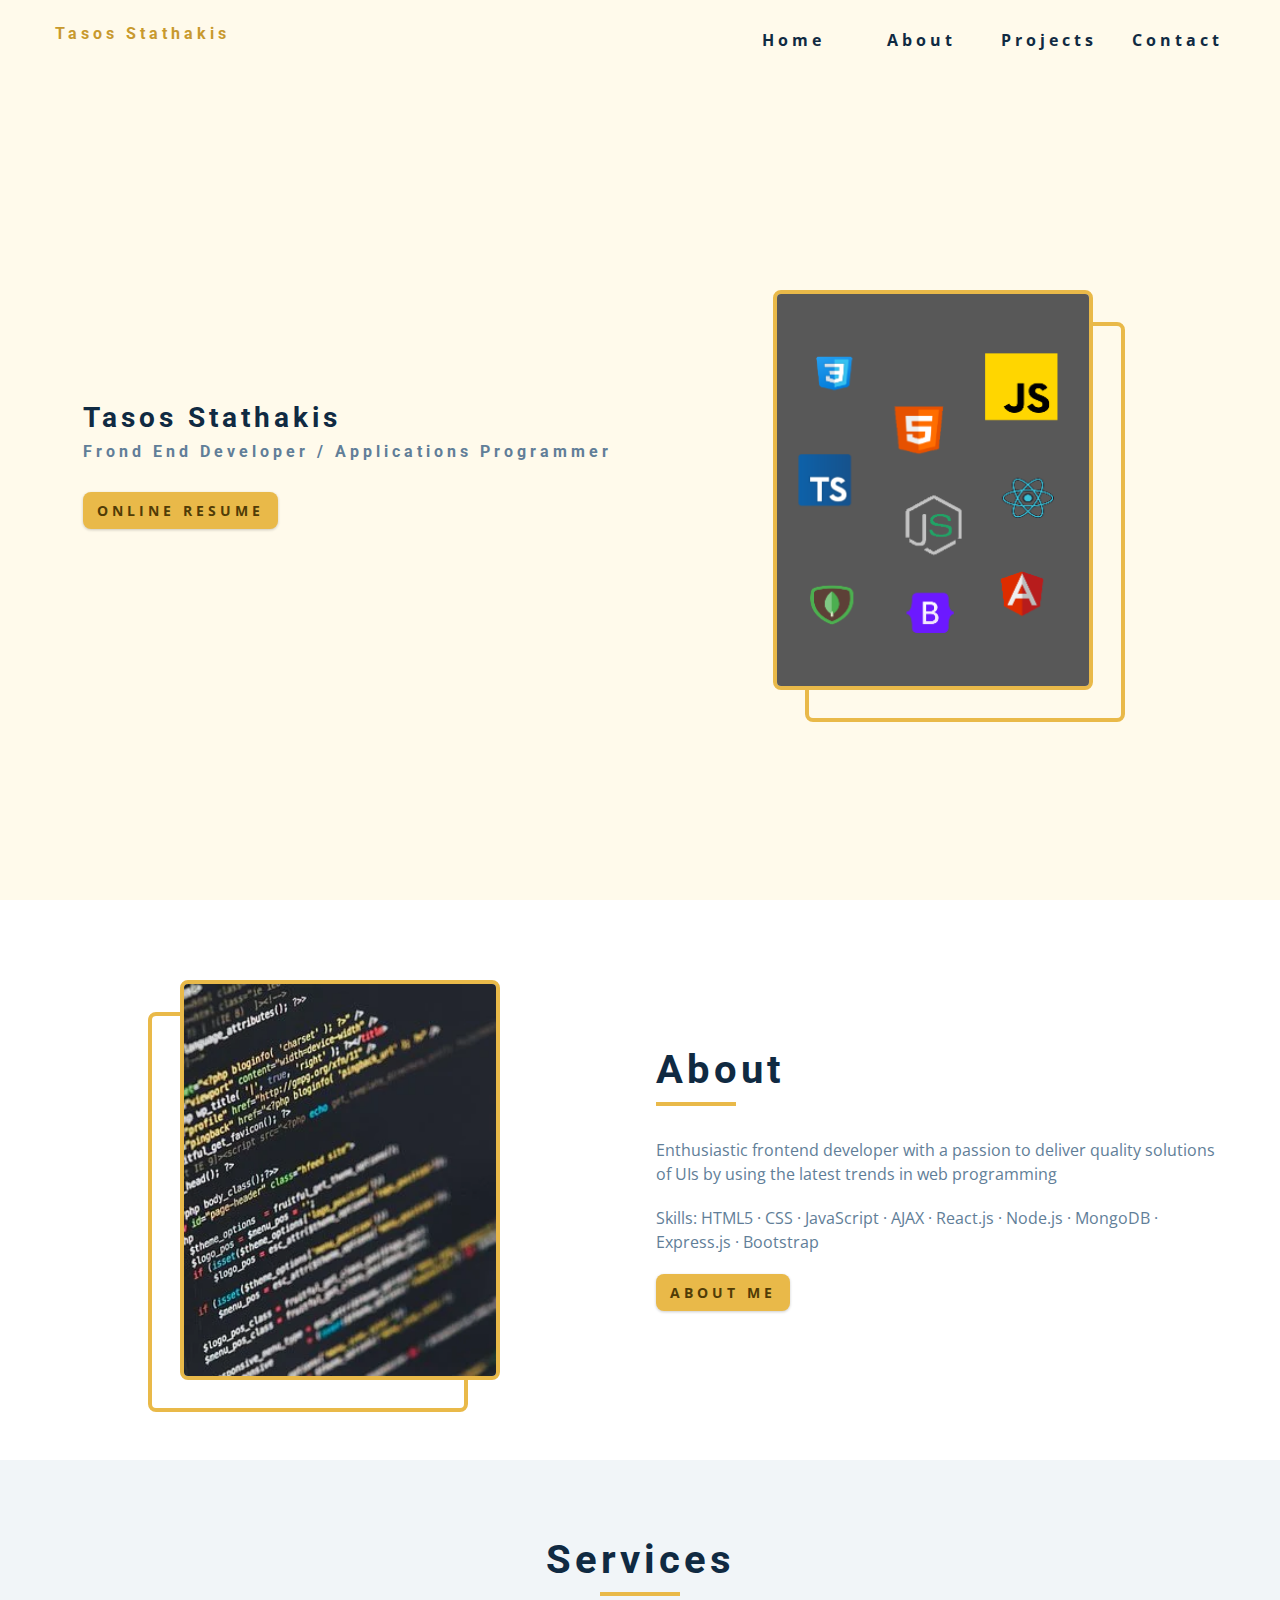
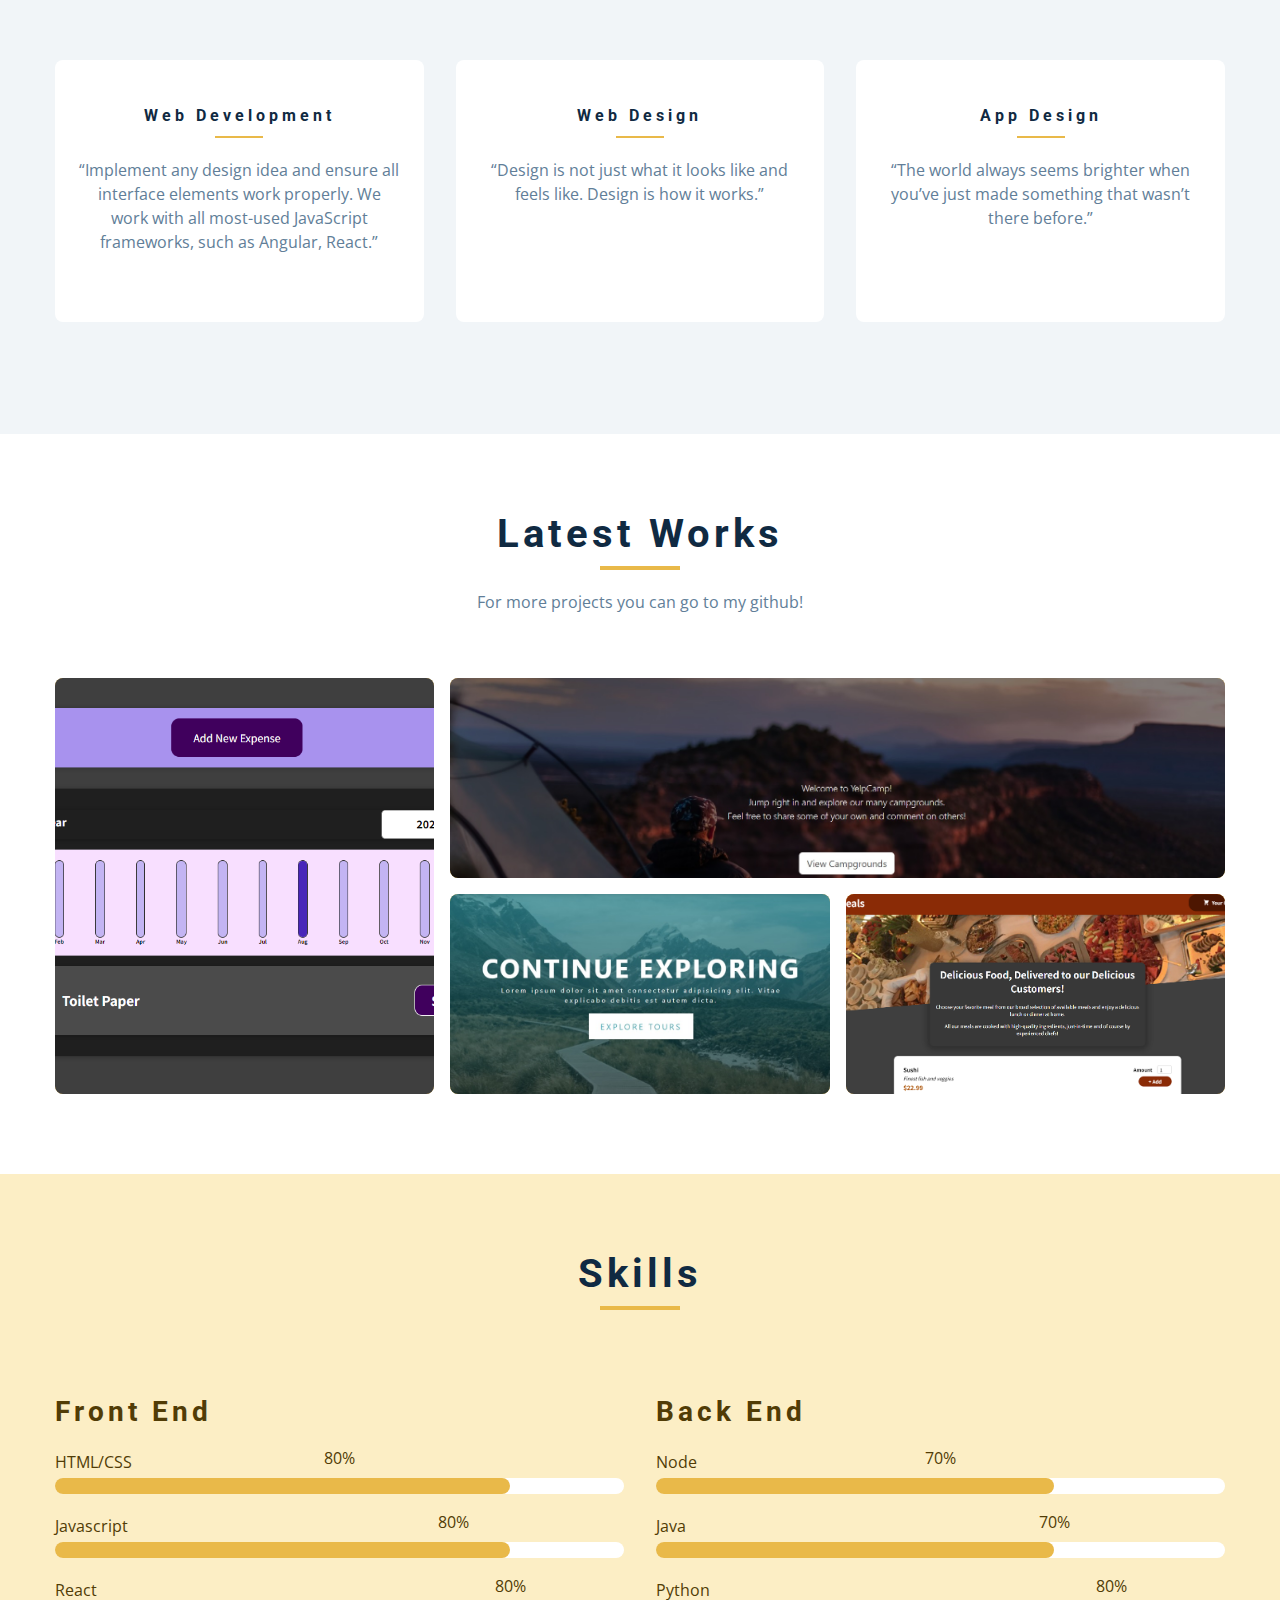
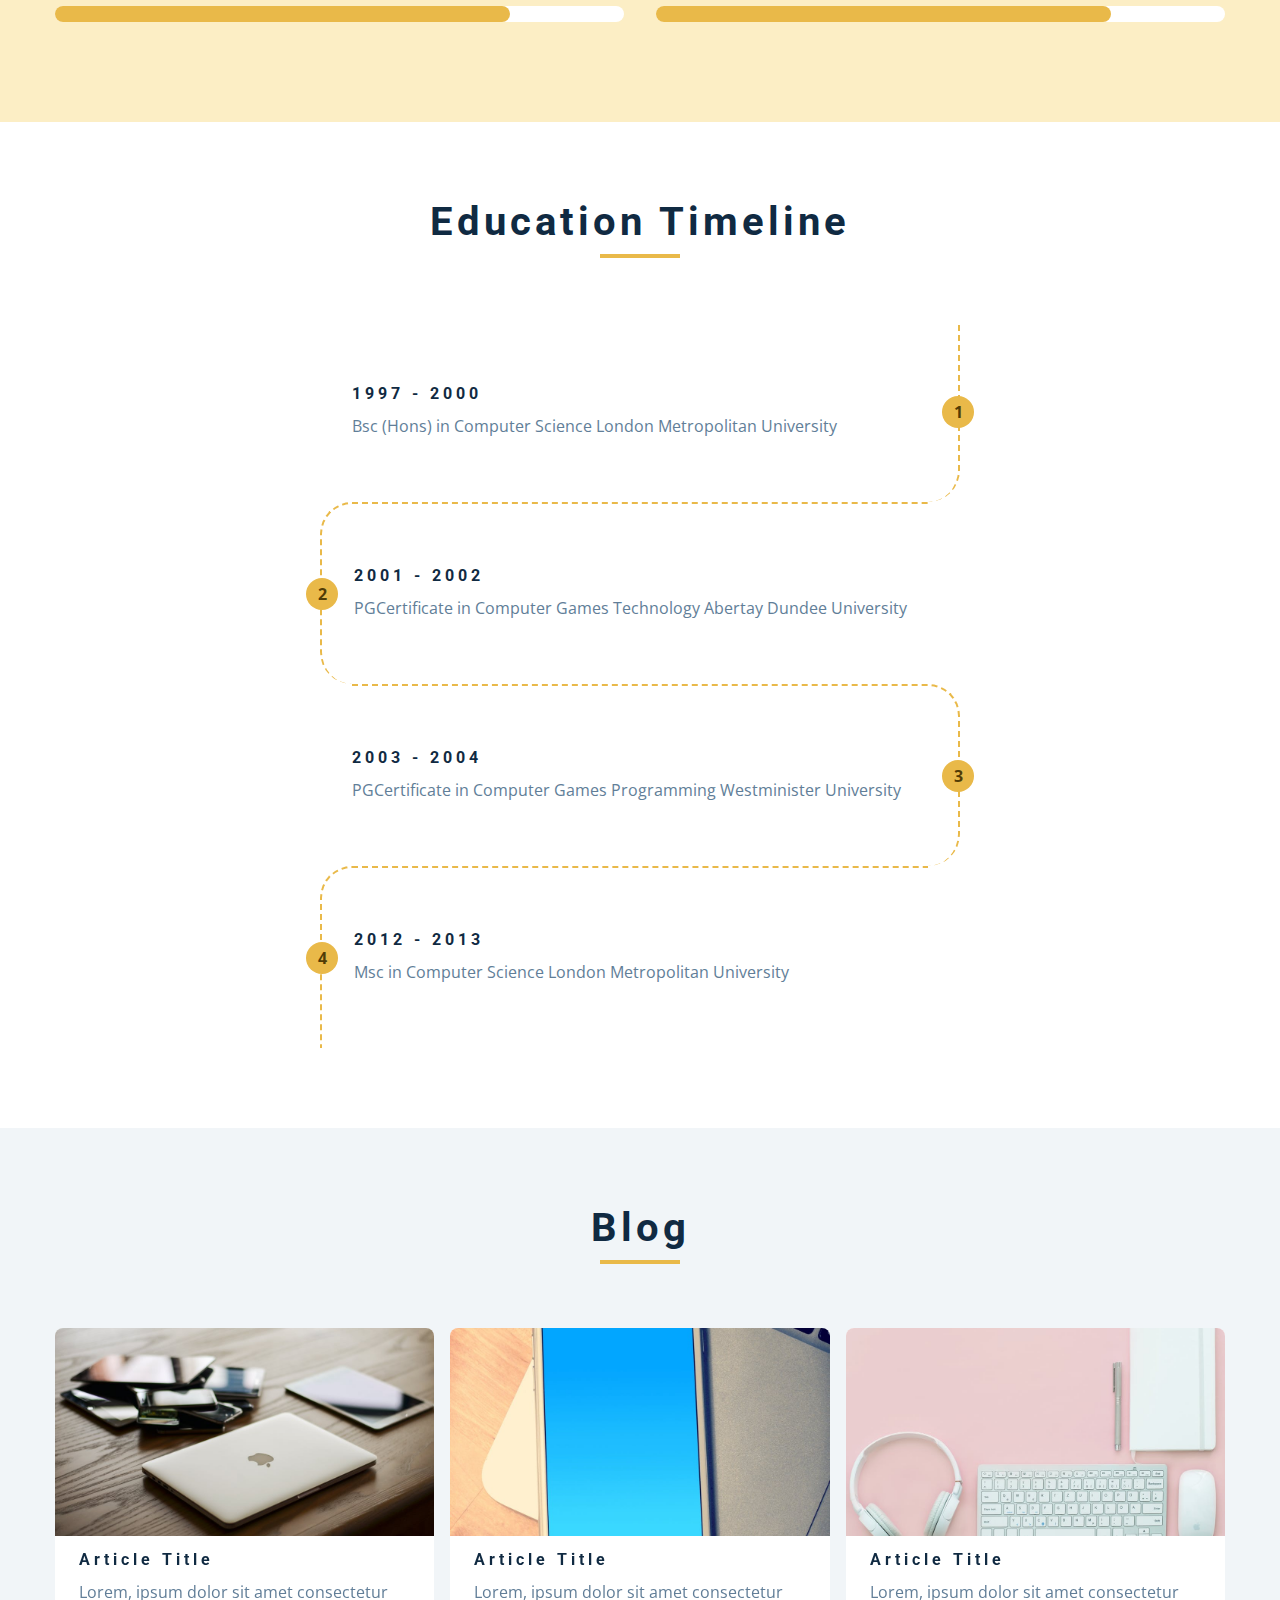
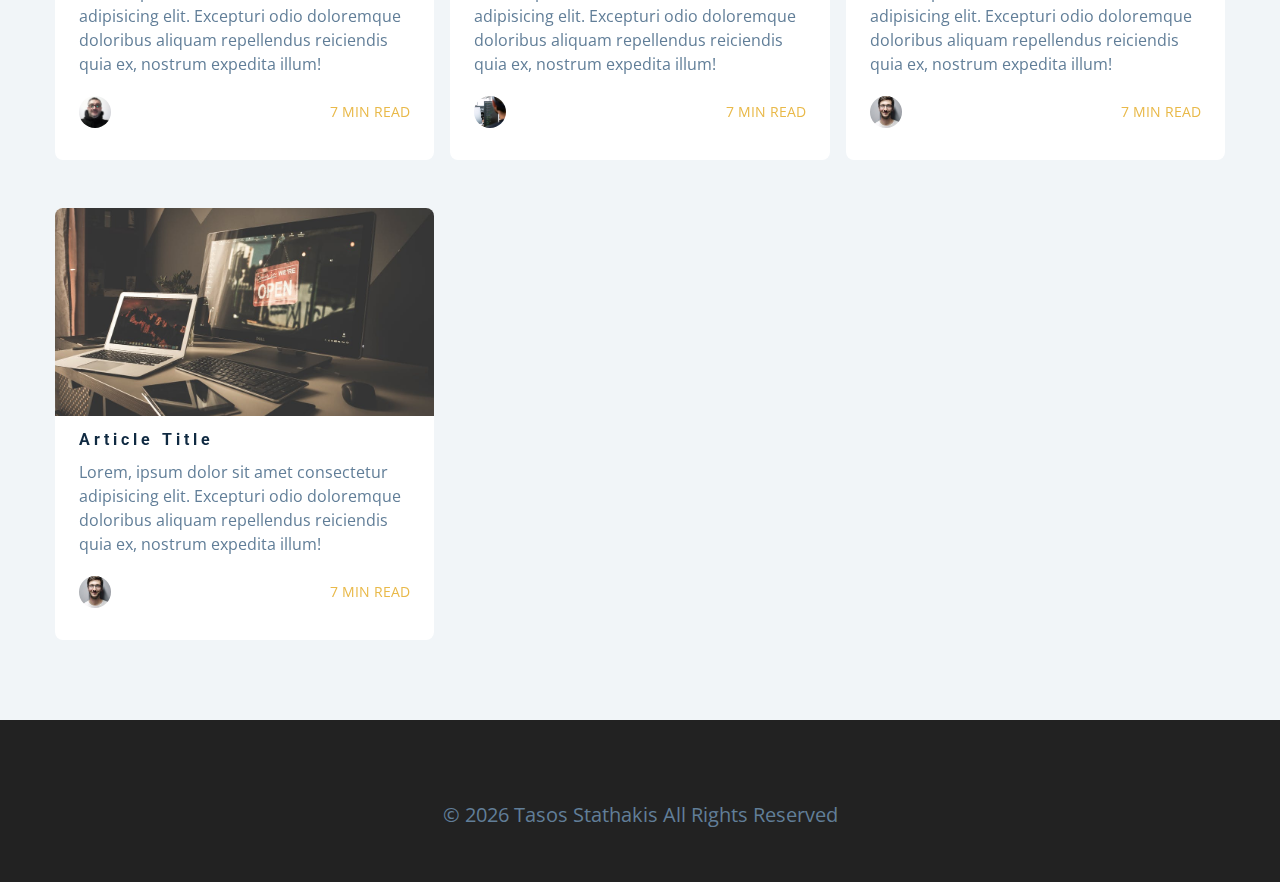
<file: index.html>
<!DOCTYPE html>
<html lang="en">
  <head>
    <meta charset="UTF-8" />
    <meta name="viewport" content="width=device-width, initial-scale=1.0" />
    <title>Tasos Stathakis || Home</title>
    <!-- font-awesome -->
    <!-- <link
      rel="stylesheet"
      href="./fontawesome-free-5.12.1-web/css/all.min.css"
    /> -->
    <!-- cdn library  -->
    <link
      rel="stylesheet"
      href="https://cdnjs.cloudflare.com/ajax/libs/font-awesome/5.12.1/css/all.min.css"
      integrity="sha512-9BwLAVqqt6oFdXohPLuNHxhx36BVj5uGSGmizkmGkgl3uMSgNalKc/smum+GJU/TTP0jy0+ruwC3xNAk3F759A=="
      crossorigin="anonymous"
      referrerpolicy="no-referrer"
    />
    <!-- css -->
    <link rel="stylesheet" href="./css/styles.css" />
  </head>
  <body>
    <!-- navbar -->
    <nav class="nav" id="nav">
      <div class="nav-center">
        <!-- nav header -->
        <div class="nav-header">
          <!-- <img
            src="./images/tasos.png"
            class="nav-logo"
            alt="nav logo"
            width="250px"
          /> -->
          <h4 class="logoheader">tasos stathakis</h4>
          <button class="nav-btn" id="nav-btn">
            <i class="fas fa-bars"></i>
          </button>
        </div>
        <!-- nav links -->
        <ul class="nav-links">
          <li>
            <a href="index.html">home</a>
          </li>
          <li>
            <a href="about.html">about</a>
          </li>
          <li>
            <a href="projects.html">projects</a>
          </li>
          <li>
            <a href="contact.html">contact</a>
          </li>
        </ul>
      </div>
    </nav>
    <!-- end of navbar -->
    <!-- sidebar -->
    <aside class="sidebar" id="sidebar">
      <div>
        <button class="close-btn" id="close-btn">
          <i class="fas fa-times"></i>
        </button>
        <!-- nav links -->
        <ul class="sidebar-links">
          <li>
            <a href="index.html">home</a>
          </li>
          <li>
            <a href="about.html">about</a>
          </li>
          <li>
            <a href="projects.html">projects</a>
          </li>
          <li>
            <a href="contact.html">contact</a>
          </li>
        </ul>
        <!-- social icons -->
        <ul class="social-icons">
          <!-- <li>
            <a href="https://www.twitter.com" class="social-icon">
              <i class="fab fa-facebook"></i>
            </a>
          </li> -->
          <li>
            <a
              href="https://www.linkedin.com/in/tasos-stathakis/"
              class="social-icon"
            >
              <i class="fab fa-linkedin"></i>
            </a>
          </li>
          <li>
            <a href="https://www.twitter.com" class="social-icon">
              <i class="fab fa-squarespace"></i>
            </a>
          </li>
          <li>
            <a href="https://www.twitter.com" class="social-icon">
              <i class="fab fa-behance"></i>
            </a>
          </li>
          <li>
            <a href="https://www.twitter.com" class="social-icon">
              <i class="fab fa-instagram"></i>
            </a>
          </li>
        </ul>
      </div>
    </aside>
    <!-- end of sidebar -->
    <!-- header -->
    <!-- <img src="./images/project-2.jpeg" alt="" style="height: 500px" /> -->
    <header class="hero">
      <div class="section-center hero-center">
        <article class="hero-info">
          <!-- <div class="underline"></div> -->
          <!-- <h3>Welcome to my personal web site!</h3>
          <p>
            “First, solve the problem. Then, write the code.” – John Johnson
          </p> -->
          <h3>Tasos Stathakis</h3>
          <h4>frond end developer / applications programmer</h4>
          <a href="https://flowcv.com/resume/drfi0jkijm" class="btn hero-btn"
            >online resume</a
          >
          <!-- social icons -->
          <ul class="social-icons hero-icons">
            <!-- <li>
              <a href="https://www.twitter.com" class="social-icon">
                <i class="fab fa-facebook"></i>
              </a>
            </li> -->
            <li>
              <a
                href="https://www.linkedin.com/in/tasos-stathakis/"
                class="social-icon"
              >
                <i class="fab fa-linkedin"></i>
              </a>
            </li>
            <li>
              <a href="https://twitter.com/stathakis31" class="social-icon">
                <i class="fab fa-twitter"></i>
              </a>
            </li>
            <li>
              <a
                href="https://github.com/astathakis/astathakis"
                class="social-icon"
              >
                <i class="fab fa-github"></i>
              </a>
            </li>
            <!-- <li>
              <a href="https://www.twitter.com" class="social-icon">
                <i class="fab fa-squarespace"></i>
              </a>
            </li> -->
            <!-- <li>
              <a href="https://www.twitter.com" class="social-icon">
                <i class="fab fa-behance"></i>
              </a>
            </li>
            <li>
              <a href="https://www.twitter.com" class="social-icon">
                <i class="fab fa-instagram"></i>
              </a>
            </li> -->
          </ul>
        </article>
        <article class="hero-img">
          <img
            src="./images/b6portfolio1.png"
            class="hero-photo"
            alt="Tasos Stathakis"
          />
        </article>
      </div>
    </header>
    <!-- end of header -->
    <!-- about -->
    <section class="section about">
      <div class="section-center about-center">
        <!-- about img -->
        <article class="about-img">
          <img src="./images/code.webp" class="hero-photo" alt="about img" />
        </article>
        <!-- about info -->
        <article class="about-info">
          <!-- section title -->
          <div class="section-title about-title">
            <h2>about</h2>
            <div class="underline"></div>
          </div>
          <!-- end of section title -->
          <p>
            Enthusiastic frontend developer with a passion to deliver quality
            solutions of UIs by using the latest trends in web programming
          </p>
          <p>
            Skills: HTML5 · CSS · JavaScript · AJAX · React.js · Node.js ·
            MongoDB · Express.js · Bootstrap
          </p>
          <a href="about.html" class="btn">about me</a>
        </article>
      </div>
    </section>
    <!-- end of about -->
    <!-- services -->
    <section class="section bg-grey">
      <!-- section title -->
      <div class="section-title">
        <h2>services</h2>
        <div class="underline"></div>
      </div>
      <!-- end of section title -->
      <div class="services-center section-center">
        <!-- single service -->
        <article class="service">
          <i class="fas fa-code service-icon"></i>
          <h4>web development</h4>
          <div class="underline"></div>
          <p>
            “Implement any design idea and ensure all interface elements work
            properly. We work with all most-used JavaScript frameworks, such as
            Angular, React.”
          </p>
        </article>

        <!-- end of single service -->
        <!-- single service -->
        <article class="service">
          <i class="fab fa-sketch service-icon"></i>
          <h4>web design</h4>
          <div class="underline"></div>
          <p>
            “Design is not just what it looks like and feels like. Design is how
            it works.”
          </p>
        </article>
        <!-- end of single service -->
        <!-- single service -->
        <article class="service">
          <i class="fab fa-android service-icon"></i>
          <h4>app design</h4>
          <div class="underline"></div>
          <p>
            “The world always seems brighter when you’ve just made something
            that wasn’t there before.”
          </p>
        </article>
        <!-- end of single service -->
      </div>
    </section>
    <!-- end of services -->
    <!-- projects -->
    <section class="section projects">
      <!-- section title -->
      <div class="section-title">
        <h2>latest works</h2>
        <div class="underline"></div>
        <p class="projects-text">For more projects you can go to my github!</p>
      </div>
      <!-- end of section title -->
      <div class="section-center projects-center">
        <!-- single project -->
        <a
          href="https://ans-react-expenses-tracker.netlify.app/"
          class="project-1"
        >
          <article class="project">
            <img
              src="./images/expenses.png"
              alt="single project"
              class="project-img"
            />
            <div class="project-info">
              <h4>Expenses Tracker</h4>
              <p>Trivial app</p>
            </div>
          </article>
        </a>
        <!-- end of single project -->
        <!-- single project -->
        <a href="https://yelp-camp-30jw.onrender.com/" class="project-2">
          <article class="project">
            <img
              src="./images/yelp.jpg"
              alt="single project"
              class="project-img"
            />
            <div class="project-info">
              <h4>YELP CAMP</h4>
              <p>
                Yelp allows users to register and create campsites, post reviews
                upload images and use geo location data
              </p>
            </div>
          </article>
        </a>
        <!-- end of single project -->
        <!-- single project -->
        <a
          href="https://ans-react-backroads-app.netlify.app/"
          class="project-3"
        >
          <article class="project">
            <img
              src="./images/backroads.jpg"
              alt="single project"
              class="project-img"
            />
            <div class="project-info">
              <h4>BackRoads</h4>
              <p>Explore Tours</p>
            </div>
          </article>
        </a>
        <!-- end of single project -->
        <!-- single project -->
        <a
          href="https://ans-world-meals-react-app.netlify.app/"
          class="project-4"
        >
          <article class="project">
            <img
              src="./images/wmeals.png"
              alt="single project"
              class="project-img"
            />
            <div class="project-info">
              <h4>World Meals</h4>
              <p>e-commerce app</p>
            </div>
          </article>
        </a>
        <!-- end of single project -->
      </div>
    </section>
    <!-- end of projects -->
    <!-- connect -->
    <section class="connect">
      <!-- <video
        controls
        autoplay
        muted
        loop
        class="video-container"
        poster="./images/project-1.jpeg"
      >
        <source src="./videos/connect.mp4" type="video/mp4" />
        sorry, your browser don t support embedded videos
      </video> -->
      <div class="video-banner">
        <!-- section title -->
        <div class="section-title">
          <h2>let's get in touch</h2>
          <div class="underline"></div>
        </div>
        <!-- end of section title -->
        <p class="video-text">I will be very happy to contact you!</p>
        <a href="contact.html" class="btn">contact me</a>
      </div>
    </section>
    <!-- end of connect -->
    <!-- skills -->
    <section class="section skills">
      <!-- section title -->
      <div class="section-title">
        <h2>skills</h2>
        <div class="underline"></div>
      </div>
      <!-- end of section title -->
      <div class="section-center skills-center">
        <article>
          <h3>front end</h3>
          <!-- single skill -->
          <div class="skill">
            <p>HTML/CSS</p>
            <div class="skill-container">
              <div class="skill-value value-80"></div>
              <p class="skill-text">80%</p>
            </div>
          </div>
          <!-- end of single skill -->
          <!-- single skill -->
          <div class="skill">
            <p>Javascript</p>
            <div class="skill-container">
              <div class="skill-value value-80"></div>
              <p class="skill-text skill-text-70">80%</p>
            </div>
          </div>
          <!-- end of single skill -->
          <!-- single skill -->
          <div class="skill">
            <p>React</p>
            <div class="skill-container">
              <div class="skill-value value-80"></div>
              <p class="skill-text skill-text-80">80%</p>
            </div>
          </div>
          <!-- end of single skill -->
        </article>
        <article>
          <h3>back end</h3>
          <!-- single skill -->
          <div class="skill">
            <p>Node</p>
            <div class="skill-container">
              <div class="skill-value value-70"></div>
              <p class="skill-text">70%</p>
            </div>
          </div>
          <!-- end of single skill -->
          <!-- single skill -->
          <div class="skill">
            <p>Java</p>
            <div class="skill-container">
              <div class="skill-value value-70"></div>
              <p class="skill-text skill-text-70">70%</p>
            </div>
          </div>
          <!-- end of single skill -->
          <!-- single skill -->
          <div class="skill">
            <p>Python</p>
            <div class="skill-container">
              <div class="skill-value value-80"></div>
              <p class="skill-text skill-text-80">80%</p>
            </div>
          </div>
          <!-- end of single skill -->
        </article>
      </div>
    </section>
    <!-- end of skills -->
    <!-- timeline -->
    <section class="section timeline">
      <!-- section title -->
      <div class="section-title">
        <h2>education timeline</h2>
        <div class="underline"></div>
      </div>
      <!-- end of section title -->
      <div class="section-center timeline-center">
        <!-- single timeline item -->
        <article class="timeline-item">
          <h4>1997 - 2000</h4>
          <p>Bsc (Hons) in Computer Science London Metropolitan University</p>
          <span class="number"> 1 </span>
        </article>
        <!-- end of single timeline item -->
        <!-- single timeline item -->
        <article class="timeline-item">
          <h4>2001 - 2002</h4>
          <p>
            PGCertificate in Computer Games Technology Abertay Dundee University
          </p>
          <span class="number"> 2 </span>
        </article>
        <!-- end of single timeline item -->
        <!-- single timeline item -->
        <article class="timeline-item">
          <h4>2003 - 2004</h4>
          <p>
            PGCertificate in Computer Games Programming Westminister University
          </p>
          <span class="number"> 3 </span>
        </article>
        <!-- end of single timeline item -->
        <!-- single timeline item -->
        <article class="timeline-item">
          <h4>2012 - 2013</h4>
          <p>
            Msc in Computer Science London Metropolitan University
            <!-- <span class="withdrawn">*withdrawn in good standing </span> -->
          </p>
          <span class="number"> 4 </span>
        </article>
        <!-- end of single timeline item -->
      </div>
    </section>
    <!--end of  timeline -->
    <!-- blog -->
    <section class="section blog">
      <!-- section title -->
      <div class="section-title">
        <h2>blog</h2>
        <div class="underline"></div>
      </div>
      <!-- end of section title -->
      <div class="section-center blog-center">
        <!-- single article -->
        <div class="card">
          <!-- front of the card -->
          <div class="card-side card-front">
            <img src="./images/project-1.jpeg" alt="" />
            <div class="card-info">
              <h4>article title</h4>
              <p>
                Lorem, ipsum dolor sit amet consectetur adipisicing elit.
                Excepturi odio doloremque doloribus aliquam repellendus
                reiciendis quia ex, nostrum expedita illum!
              </p>
              <div class="card-footer">
                <img src="./images/tas1.jpg" alt="author image" />
                <p>7 min read</p>
              </div>
            </div>
          </div>
          <!-- card back -->
          <div class="card-side card-back">
            <button class="btn">read more</button>
          </div>
        </div>
        <!-- end of single article -->
        <!-- single article -->
        <div class="card">
          <!-- front of the card -->
          <div class="card-side card-front">
            <img src="./images/project-2.jpeg" alt="" />
            <div class="card-info">
              <h4>article title</h4>
              <p>
                Lorem, ipsum dolor sit amet consectetur adipisicing elit.
                Excepturi odio doloremque doloribus aliquam repellendus
                reiciendis quia ex, nostrum expedita illum!
              </p>
              <div class="card-footer">
                <img src="./images/tes2.jpeg" alt="author image" />
                <p>7 min read</p>
              </div>
            </div>
          </div>
          <!-- card back -->
          <div class="card-side card-back">
            <button class="btn">read more</button>
          </div>
        </div>
        <!-- end of single article -->
        <!-- single article -->
        <div class="card">
          <!-- front of the card -->
          <div class="card-side card-front">
            <img src="./images/project-3.jpeg" alt="" />
            <div class="card-info">
              <h4>article title</h4>
              <p>
                Lorem, ipsum dolor sit amet consectetur adipisicing elit.
                Excepturi odio doloremque doloribus aliquam repellendus
                reiciendis quia ex, nostrum expedita illum!
              </p>
              <div class="card-footer">
                <img src="./images/hero-img-small.jpeg" alt="author image" />
                <p>7 min read</p>
              </div>
            </div>
          </div>
          <!-- card back -->
          <div class="card-side card-back">
            <button class="btn">read more</button>
          </div>
        </div>
        <!-- end of single article -->
        <!-- single article -->
        <div class="card">
          <!-- front of the card -->
          <div class="card-side card-front">
            <img src="./images/project-4.jpeg" alt="" />
            <div class="card-info">
              <h4>article title</h4>
              <p>
                Lorem, ipsum dolor sit amet consectetur adipisicing elit.
                Excepturi odio doloremque doloribus aliquam repellendus
                reiciendis quia ex, nostrum expedita illum!
              </p>
              <div class="card-footer">
                <img src="./images/hero-img-small.jpeg" alt="author image" />
                <p>7 min read</p>
              </div>
            </div>
          </div>
          <!-- card back -->
          <div class="card-side card-back">
            <button class="btn">read more</button>
          </div>
        </div>
        <!-- end of single article -->
      </div>
    </section>
    <!--end of  blog -->
    <!-- footer -->
    <footer class="footer">
      <!-- social icons -->
      <!-- <ul class="social-icons">
        <li>
          <a href="https://www.twitter.com" class="social-icon">
            <i class="fab fa-facebook"></i>
          </a>
        </li>
        <li>
          <a href="https://www.twitter.com" class="social-icon">
            <i class="fab fa-linkedin"></i>
          </a>
        </li>
        <li>
          <a href="https://www.twitter.com" class="social-icon">
            <i class="fab fa-squarespace"></i>
          </a>
        </li>
        <li>
          <a href="https://www.twitter.com" class="social-icon">
            <i class="fab fa-behance"></i>
          </a>
        </li>
        <li>
          <a href="https://www.twitter.com" class="social-icon">
            <i class="fab fa-instagram"></i>
          </a>
        </li>
      </ul> -->
      <!-- social icons -->
      <ul class="social-icons hero-icons">
        <!-- <li>
              <a href="https://www.twitter.com" class="social-icon">
                <i class="fab fa-facebook"></i>
              </a>
            </li> -->
        <li>
          <a
            href="https://www.linkedin.com/in/tasos-stathakis/"
            class="social-icon"
          >
            <i class="fab fa-linkedin"></i>
          </a>
        </li>
        <li>
          <a href="https://twitter.com/stathakis31" class="social-icon">
            <i class="fab fa-twitter"></i>
          </a>
        </li>
        <li>
          <a
            href="https://github.com/astathakis/astathakis"
            class="social-icon"
          >
            <i class="fab fa-github"></i>
          </a>
        </li>
        <li>
          <a href="https://www.twitter.com" class="social-icon">
            <i class="fab fa-behance"></i>
          </a>
        </li>
        <li>
          <a href="https://www.twitter.com" class="social-icon">
            <i class="fab fa-instagram"></i>
          </a>
        </li>
        <!-- <li>
              <a href="https://www.twitter.com" class="social-icon">
                <i class="fab fa-squarespace"></i>
              </a>
            </li> -->
        <!-- <li>
              <a href="https://www.twitter.com" class="social-icon">
                <i class="fab fa-behance"></i>
              </a>
            </li>
            <li>
              <a href="https://www.twitter.com" class="social-icon">
                <i class="fab fa-instagram"></i>
              </a>
            </li> -->
      </ul>
      <p>&copy; <span id="date"></span> tasos stathakis all rights reserved</p>
    </footer>
    <script src="./js/app.js"></script>
  </body>
</html>
</file>
<file: css/styles.css>
/*
=============== 
Fonts
===============
*/
@import url('https://fonts.googleapis.com/css?family=Open+Sans|Roboto:400,700&display=swap');

/*
=============== 
Variables
===============
*/

:root {
  /* dark shades of primary color*/
  --clr-primary-1: hsl(43, 86%, 17%);
  --clr-primary-2: hsl(43, 77%, 27%);
  --clr-primary-3: hsl(43, 72%, 37%);
  --clr-primary-4: #c8992d;
  /* primary/main color */
  --clr-primary-5: #e9b949;
  /* lighter shades of primary color */
  --clr-primary-6: hsl(43, 89%, 70%);
  /* --clr-primary-6: hsl(253, 46%, 65%); */
  --clr-primary-7: hsl(43, 90%, 76%);
  --clr-primary-8: hsl(45, 86%, 81%);
  --clr-primary-9: hsl(45, 90%, 88%);
  --clr-primary-10: hsl(45, 100%, 96%);
  /* darkest grey - used for headings */
  --clr-grey-1: hsl(209, 61%, 16%);
  --clr-grey-2: hsl(211, 39%, 23%);
  --clr-grey-3: hsl(209, 34%, 30%);
  --clr-grey-4: hsl(209, 28%, 39%);
  /* grey used for paragraphs */
  --clr-grey-5: hsl(209, 22%, 49%);
  --clr-grey-6: hsl(209, 23%, 60%);
  --clr-grey-7: hsl(211, 27%, 70%);
  --clr-grey-8: hsl(210, 31%, 80%);
  --clr-grey-9: hsl(212, 33%, 89%);
  --clr-grey-10: hsl(210, 36%, 96%);
  --clr-white: #fff;
  --ff-primary: 'Roboto', sans-serif;
  --ff-secondary: 'Open Sans', sans-serif;
  --transition: all 0.3s linear;
  --spacing: 0.25rem;
  --radius: 0.5rem;
  --light-shadow: 0 5px 15px rgba(0, 0, 0, 0.1);
  --dark-shadow: 0 5px 15px rgba(0, 0, 0, 0.2);
  --max-width: 1170px;
}
/*
=============== 
Global Styles
===============
*/

*,
::after,
::before {
  margin: 0;
  padding: 0;
  -webkit-box-sizing: border-box;
  box-sizing: border-box;
}
body {
  font-family: var(--ff-secondary);
  background: var(--clr-white);
  color: var(--clr-grey-1);
  line-height: 1.5;
  font-size: 0.875rem;
}
ul {
  list-style-type: none;
}
a {
  text-decoration: none;
}
img:not(.nav-logo) {
  width: 100%;
  display: block;
}

.logoheader {
  color: #c8992d;
}

h1,
h2,
h3,
h4 {
  letter-spacing: var(--spacing);
  text-transform: capitalize;
  line-height: 1.25;
  margin-bottom: 0.75rem;
  font-family: var(--ff-primary);
}
h1 {
  font-size: 3rem;
}
h2 {
  font-size: 2rem;
}
h3 {
  font-size: 1.25rem;
}
h4 {
  font-size: 0.875rem;
}
p {
  margin-bottom: 1.25rem;
  color: var(--clr-grey-5);
}
@media screen and (min-width: 800px) {
  h1 {
    font-size: 4rem;
  }
  h2 {
    font-size: 2.5rem;
  }
  h3 {
    font-size: 1.75rem;
  }
  h4 {
    font-size: 1rem;
  }
  body {
    font-size: 1rem;
  }
  h1,
  h2,
  h3,
  h4 {
    line-height: 1;
  }
}

.withdrawn {
  font-size: 0.75rem;
  color: #bb2525;
}
/*  global classes */

.btn {
  text-transform: uppercase;
  background: var(--clr-primary-5);
  color: var(--clr-primary-1);
  padding: 0.375rem 0.75rem;
  letter-spacing: var(--spacing);
  display: inline-block;
  font-weight: 700;
  -webkit-transition: var(--transition);
  -o-transition: var(--transition);
  transition: var(--transition);
  font-size: 0.875rem;
  border: 2px solid transparent;
  cursor: pointer;
  -webkit-box-shadow: 0 1px 3px rgba(0, 0, 0, 0.2);
  box-shadow: 0 1px 3px rgba(0, 0, 0, 0.2);
  border-radius: var(--radius);
}
.btn:hover {
  color: var(--clr-primary-1);
  background: var(--clr-primary-7);
}
/* section */
.section {
  padding: 5rem 0;
}

.section-center {
  width: 90vw;
  margin: 0 auto;
  max-width: 1170px;
}
@media screen and (min-width: 992px) {
  .section-center {
    width: 95vw;
  }
}
/* added during recording */
.underline {
  width: 5rem;
  height: 0.25rem;
  margin-bottom: 1.25rem;
  background: var(--clr-primary-5);
  margin-left: auto;
  margin-right: auto;
}
.section-title {
  margin-bottom: 4rem;
  text-align: center;
}
.bg-grey {
  background: var(--clr-grey-10);
}
/*
=============== 
Navbar
===============
*/

.nav-links {
  display: none;
}
.nav {
  height: 5rem;
  padding: 1rem;
  display: grid;
  -webkit-box-align: center;
  -ms-flex-align: center;
  align-items: center;
  -webkit-transition: var(--transition);
  -o-transition: var(--transition);
  transition: var(--transition);
}
.nav-center {
  width: 100%;
  max-width: 1170px;
  margin: 0 auto;
}
.nav-header {
  display: grid;
  grid-template-columns: auto 1fr;
  -webkit-box-align: center;
  -ms-flex-align: center;
  align-items: center;
}
.nav-btn {
  background: transparent;
  border-color: transparent;
  color: var(--clr-primary-5);
  font-size: 2rem;
  cursor: pointer;
  /* justify-content:space-between */
  justify-self: end;
}
@media screen and (min-width: 768px) {
  .nav {
    background: var(--clr-primary-10);
  }
  .nav-btn {
    display: none;
  }
  .nav-links {
    display: grid;
    grid-template-columns: repeat(4, 1fr);
    justify-items: center;
    -webkit-column-gap: 2rem;
    -moz-column-gap: 2rem;
    column-gap: 2rem;
    justify-self: end;
  }
  .nav-links a {
    text-transform: capitalize;
    color: var(--clr-grey-1);
    font-weight: bold;
    letter-spacing: var(--spacing);
    -webkit-transition: var(--transition);
    -o-transition: var(--transition);
    transition: var(--transition);
  }
  .nav-links a:hover {
    color: var(--clr-primary-5);
  }
  .nav-center {
    display: grid;
    grid-template-columns: auto 1fr;
    -webkit-box-align: center;
    -ms-flex-align: center;
    align-items: center;
  }
}
/* fixed navbar */
.navbar-fixed {
  position: fixed;
  top: 0;
  left: 0;
  width: 100%;
  background: var(--clr-white);
  z-index: 2;
  -webkit-box-shadow: var(--light-shadow);
  box-shadow: var(--light-shadow);
}
/*
=============== 
Sidebar
===============
*/
.sidebar {
  position: fixed;
  top: 0;
  left: 0;
  width: 100%;
  height: 100%;
  background: var(--clr-grey-10);
  z-index: 4;
  display: grid;
  /* align-items: center;
  justify-content: center; */
  place-items: center;
  -webkit-transition: var(--transition);
  -o-transition: var(--transition);
  transition: var(--transition);
  /* add later */
  -webkit-transform: translateX(-100%);
  -ms-transform: translateX(-100%);
  transform: translateX(-100%);
}
.show-sidebar {
  -webkit-transform: translateX(0);
  -ms-transform: translateX(0);
  transform: translateX(0);
}
.sidebar-links {
  text-align: center;
}
.sidebar-links a {
  font-size: 2rem;
  text-transform: capitalize;
  -webkit-transition: var(--transition);
  -o-transition: var(--transition);
  transition: var(--transition);
  color: var(--clr-grey-5);
  letter-spacing: var(--spacing);
  display: inline-block;
  margin-bottom: 1.5rem;
}
.sidebar-links a:hover {
  color: var(--clr-primary-5);
}
.social-icons {
  display: grid;
  margin-top: 3rem;
  width: 20rem;
  grid-template-columns: repeat(5, 1fr);
  justify-items: center;
}
.social-icon {
  font-size: 1.5rem;
  color: var(--clr-grey-1);
  -webkit-transition: var(--transition);
  -o-transition: var(--transition);
  transition: var(--transition);
}
.social-icon:hover {
  color: var(--clr-primary-5);
}
.close-btn {
  position: absolute;
  top: 1rem;
  right: 1rem;
  font-size: 3rem;
  background: transparent;
  border: transparent;
  -webkit-transition: var(--transition);
  -o-transition: var(--transition);
  transition: var(--transition);
  color: #bb2525;
  cursor: pointer;
}
.close-btn:hover {
  color: #e66b6b;
}
/*
=============== 
Hero
===============
*/
/* underline added to globals */
.hero .underline {
  margin-bottom: 0.5rem;
  margin-left: 0;
}
.hero-img {
  display: none;
}
.hero {
  background: var(--clr-primary-10);
}
.hero-center {
  min-height: calc(100vh - 5rem);
  display: grid;
  place-items: center;
}
.hero-info h4 {
  color: var(--clr-grey-5);
}
.hero-icons {
  justify-items: start;
}
.hero-btn {
  margin-top: 1.25rem;
}
@media screen and (min-width: 992px) {
  .hero-img {
    display: block;
    position: relative;
  }

  .hero-center {
    grid-template-columns: 1fr 1fr;
  }

  .hero-img::before,
  .about-img::before {
    content: '';
    position: absolute;
    width: 100%;
    /* height: 100%; */
    height: 25rem;
    border: 0.25rem solid var(--clr-primary-5);
    top: 2rem;
    right: -2rem;
    border-radius: var(--radius);
  }
}
.hero-photo {
  max-width: 20rem;
  /* max-height: 25rem; */
  height: 25rem;
  border: 0.25rem solid var(--clr-primary-5);

  -o-object-fit: cover;
  object-fit: cover;
  border-radius: var(--radius);
  position: relative;
}

/*
=============== 
About
===============
*/
/* section title added to globals */
.about-title {
  text-align: left;
  margin-bottom: 2rem;
}
.about-title .underline {
  margin-left: 0;
}
.about-center {
  display: grid;
  gap: 3rem 2rem;
}

.about-img {
  justify-self: center;
}

@media screen and (min-width: 992px) {
  .about-center {
    grid-template-columns: 1fr 1fr;
  }
  .about-img {
    position: relative;
  }
  .about-img::before {
    left: -2rem;
  }

  .about-info {
    -ms-flex-item-align: center;
    align-self: center;
  }
}
/*
=============== 
Services
===============
*/
/* small screen layout setup */
/* bg-grey in globals */
.service {
  background: var(--clr-white);
  padding: 3rem 1.5rem;
  margin-bottom: 2rem;
  border-radius: var(--radius);
  text-align: center;
  -webkit-transition: var(--transition);
  -o-transition: var(--transition);
  transition: var(--transition);
}
.service-icon {
  font-size: 2rem;
  margin-bottom: 1.5rem;
}
.service .underline {
  width: 3rem;
  height: 0.12rem;
  -webkit-transition: var(--transition);
  -o-transition: var(--transition);
  transition: var(--transition);
}
.service p {
  -webkit-transition: var(--transition);
  -o-transition: var(--transition);
  transition: var(--transition);
}
.service:hover {
  background: var(--clr-primary-5);
  color: var(--clr-white);
}
.service:hover p {
  color: var(--clr-white);
}
.service:hover .underline {
  background: var(--clr-white);
}
@media screen and (min-width: 676px) {
  .services-center {
    display: grid;
    grid-template-columns: 1fr 1fr;
    -webkit-column-gap: 2rem;
    -moz-column-gap: 2rem;
    column-gap: 2rem;
  }
}
@media screen and (min-width: 992px) {
  .services-center {
    grid-template-columns: 1fr 1fr 1fr;
  }
}
/*
=============== 
Projects
===============
*/
.projects-text {
  width: 85vw;
  max-width: 30rem;
  margin: 0 auto;
}
.project {
  position: relative;
  background: var(--clr-primary-5);
  border-radius: var(--radius);
  margin-bottom: 2rem;
}
.project-info {
  text-align: center;
  color: var(--clr-white);
  position: absolute;
  top: 50%;
  left: 50%;
  -webkit-transform: translate(-50%, -50%);
  -ms-transform: translate(-50%, -50%);
  transform: translate(-50%, -50%);
  opacity: 0;
}
.project-info p {
  text-transform: capitalize;
  color: var(--clr-white);
}
.project:hover .project-info {
  opacity: 1;
}
.project-img {
  -webkit-transition: var(--transition);
  -o-transition: var(--transition);
  transition: var(--transition);
  border-radius: var(--radius);
  height: 15rem;
  -o-object-fit: cover;
  object-fit: cover;
}
.project:hover .project-img {
  opacity: 0.1;
}
.project::after {
  content: '';
  position: absolute;
  top: 0;
  left: 0;
  width: 100%;
  height: 100%;
  border: 0.25rem solid var(--clr-white);
  border-radius: var(--radius);
  -webkit-transition: var(--transition);
  -o-transition: var(--transition);
  transition: var(--transition);
  opacity: 0;
}
.project:hover::after {
  opacity: 1;
  -webkit-transform: scale(0.8);
  -ms-transform: scale(0.8);
  transform: scale(0.8);
}
@media screen and (min-width: 676px) {
  .projects-center {
    display: grid;
    grid-template-columns: 1fr 1fr;
    -webkit-column-gap: 2rem;
    -moz-column-gap: 2rem;
    column-gap: 2rem;
  }
}
@media screen and (min-width: 992px) {
  .projects-center {
    grid-template-columns: 1fr 1fr 1fr;
  }
}
@media screen and (min-width: 1170px) {
  .projects-center {
    grid-template-rows: 200px 200px;
    gap: 1rem;
    grid-template-areas:
      'a b b'
      'a c d';
  }
  .project-img {
    height: 100%;
  }
  .project {
    height: 100%;
  }
  .project-1 {
    grid-area: a;
  }
  .project-2 {
    grid-area: b;
  }
  .project-3 {
    grid-area: c;
  }
  .project-4 {
    grid-area: d;
  }
}
/*
=============== 
Connect
===============
*/
.connect {
  min-height: 40vh;
  position: relative;
  padding: 10rem 0 5rem 0;
  margin: 5rem 0;
}
.video-container {
  position: absolute;
  top: 0;
  left: 0;
  width: 100%;
  height: 100%;
  -o-object-fit: cover;
  object-fit: cover;
  z-index: -2;
}
.connect::after {
  content: '';
  position: absolute;
  top: 0;
  left: 0;
  width: 100%;
  height: 100%;
  background: var(--clr-white);
  /* background: rgba(0, 0, 0, 0.6); */
  opacity: 0.7;
  z-index: -1;
}
.connect {
  display: grid;
  place-items: center;
  display: none;
  /* justify-content: center;
  align-items: center; */
}
.video-banner .section-title {
  margin-bottom: 2rem;
}
.video-text {
  max-width: 30rem;
}
.video-banner {
  background: var(--clr-primary-10);
  padding: 3rem 5rem 12rem 5rem;
  text-align: center;
  -webkit-clip-path: polygon(
    0% 0%,
    100% 0%,
    100% 75%,
    75% 75%,
    75% 100%,
    50% 75%,
    0% 75%
  );
  clip-path: polygon(
    0% 0%,
    100% 0%,
    100% 75%,
    75% 75%,
    75% 100%,
    50% 75%,
    0% 75%
  );
}
.connect {
  -webkit-clip-path: polygon(
    1% 11%,
    50% 0,
    100% 11%,
    100% 89%,
    50% 100%,
    0 89%
  );
  clip-path: polygon(1% 11%, 50% 0, 100% 11%, 100% 89%, 50% 100%, 0 89%);
}
/*
=============== 
Skills
===============
*/
@media screen and (min-width: 768px) {
  .skills-center {
    display: grid;
    grid-template-columns: 1fr 1fr;
    -webkit-column-gap: 2rem;
    -moz-column-gap: 2rem;
    column-gap: 2rem;
  }
}
.skills {
  background: var(--clr-primary-9);
}
.skills h3 {
  margin: 1.5rem 0;
  color: var(--clr-primary-1);
}
.skill {
  margin-bottom: 1.25rem;
}
.skill p {
  margin-bottom: 0.25rem;
  text-transform: capitalize;
  color: var(--clr-primary-1);
}
.skill-container {
  background: var(--clr-white);
  height: 1rem;
  width: 100%;
  border-radius: var(--radius);
  position: relative;
}
.skill-value {
  position: absolute;
  top: 0;
  left: 0;
  background: var(--clr-primary-5);
  height: 100%;
  width: 50%;
  border-radius: var(--radius);
}
.value-70 {
  width: 70%;
}
.value-80 {
  width: 80%;
}
.skill-text {
  position: absolute;
  top: -2rem;
  left: 50%;
  -webkit-transform: translateX(-50%);
  -ms-transform: translateX(-50%);
  transform: translateX(-50%);
}
.skill-text-70 {
  left: 70%;
}
.skill-text-80 {
  left: 80%;
}
/*
=============== 
Timeline
===============
*/
.timeline-center {
  width: 80vw;
  max-width: 40rem;
}
.timeline-item {
  border-top: 2px dashed var(--clr-primary-5);
  margin: 0;
  padding: 4rem 2rem;
  position: relative;
}
.timeline p {
  margin-bottom: 0;
}
.timeline-item:nth-child(even) {
  border-left: 2px dashed var(--clr-primary-5);
  border-top-left-radius: 2rem;
  border-bottom-left-radius: 2rem;

  margin-right: 2rem;
  padding-right: 0;
}
.timeline-item:nth-child(odd) {
  border-right: 2px dashed var(--clr-primary-5);
  border-top-right-radius: 2rem;
  border-bottom-right-radius: 2rem;

  margin-left: 2rem;
  padding-left: 0;
}
.timeline-item:first-child {
  border-top: 0;
  border-top-right-radius: 0;
}
.timeline-item:last-child {
  border-bottom-left-radius: 0;
}
.number {
  position: absolute;
  top: 50%;
  -webkit-transform: translate(-50%, -50%);
  -ms-transform: translate(-50%, -50%);
  transform: translate(-50%, -50%);
  margin-bottom: 0;
  background: var(--clr-primary-5);
  width: 2rem;
  height: 2rem;
  border-radius: 50%;
  display: grid;
  place-items: center;
  color: var(--clr-primary-1);
  font-weight: bold;
}
.timeline-item:nth-child(even) .number {
  left: 0;
}
.timeline-item:nth-child(odd) .number {
  right: 0;
  -webkit-transform: translate(50%, -50%);
  -ms-transform: translate(50%, -50%);
  transform: translate(50%, -50%);
}
/*
=============== 
Blog
===============
*/
.blog {
  background: var(--clr-grey-10);
}
.card {
  height: 27rem;
  position: relative;
  /* talk later */
  -webkit-perspective: 1500px;
  perspective: 1500px;
}
.card-side {
  -webkit-transition: all 2s linear;
  -o-transition: all 2s linear;
  transition: all 2s linear;
  -webkit-backface-visibility: hidden;
  backface-visibility: hidden;
  position: absolute;
  top: 0;
  left: 0;
  width: 100%;
  height: 100%;
  border-radius: var(--radius);
  transform: translate3d(0, 0, 0);
  -webkit-transform: translate3d(0, 0, 0);
  visibility: visible;
}
.card-front {
  background: var(--clr-white);
}
.card-back {
  background: var(--clr-primary-10);
  -webkit-transform: rotateY(180deg);
  transform: rotateY(180deg);
  display: grid;
  place-items: center;
}
.card:hover .card-front {
  -webkit-transform: rotateY(-180deg);
  transform: rotateY(-180deg);
}
.card:hover .card-back {
  -webkit-transform: rotateY(0);
  transform: rotateY(0);
}
/* rest of the styles */
.card-info {
  padding: 1rem 1.5rem;
}
.card-front img {
  height: 13rem;
  -o-object-fit: cover;
  object-fit: cover;
  border-top-left-radius: var(--radius);
  border-top-right-radius: var(--radius);
}
.card-footer {
  display: grid;
  grid-template-columns: auto 1fr;
  -webkit-box-align: center;
  -ms-flex-align: center;
  align-items: center;
}
.card-footer img {
  width: 2rem;
  height: 2rem;
  -o-object-fit: cover;
  object-fit: cover;
  border-radius: 50%;
}
.card-footer p {
  margin-bottom: 0;
  text-transform: uppercase;
  justify-self: end;
  color: var(--clr-primary-5);
  font-size: 0.85rem;
}
.blog-center {
  display: grid;
  grid-template-columns: repeat(auto-fill, minmax(330px, 1fr));
  gap: 3rem 1rem;
}
/*
=============== 
Footer
===============
*/
.footer {
  padding-bottom: 2rem;
  background: #222;
  display: grid;
  place-items: center;
}
.footer .social-icons {
  margin-bottom: 2rem;
}
.footer .social-icon {
  color: var(--clr-primary-5);
}
.footer .social-icon:hover {
  color: var(--clr-primary-10);
}
.footer p {
  font-size: 1.25rem;
  text-transform: capitalize;
}
/*
=============== 
Single Page
===============
*/
.single-page {
  background: var(--clr-primary-10);
  height: calc(100vh - 5rem - 198px);
}
.page-info {
  max-width: 700px;
}
.page-info a {
  /* text-transform: uppercase; */
  color: var(--clr-primary-5);
  -webkit-transition: var(--transition);
  -o-transition: var(--transition);
  transition: var(--transition);
}
.page-info a:hover {
  color: var(--clr-primary-1);
}
/*
=============== 
Products Page
===============
*/
.projects-hero {
  height: 20vh;
  background: var(--clr-primary-10);
  display: grid;
  place-items: center;
}
.projects-hero .section-title {
  margin-bottom: 0;
}
.single-project {
  background: var(--clr-grey-10);
  border-radius: var(--radius);
}
.project-container img {
  border-top-left-radius: var(--radius);
  border-top-right-radius: var(--radius);
}
.project-container {
  position: relative;
}
.project-icon {
  position: absolute;
  font-size: 1.75rem;
  bottom: 0;
  left: 50%;
  -webkit-transform: translate(-50%, 50%);
  -ms-transform: translate(-50%, 50%);
  transform: translate(-50%, 50%);
  width: 4rem;
  height: 4rem;
  display: grid;
  place-items: center;
  background: var(--clr-primary-5);
  border-radius: 50%;
  color: var(--clr-primary-1);
  border: 0.376rem solid var(--clr-grey-10);
}
.project-details {
  padding: 2rem 1.5rem;
}
.project-footer {
  display: grid;
  grid-template-columns: 1fr 1fr;
  color: var(--clr-primary-5);
}
.project-footer a {
  color: var(--clr-primary-5);
  text-transform: capitalize;
  -webkit-transition: var(--transition);
  -o-transition: var(--transition);
  transition: var(--transition);
  justify-self: end;
}
.project-footer a:hover {
  color: var(--clr-primary-1);
}
.projects-page-center {
  display: grid;
  grid-template-columns: repeat(auto-fill, minmax(330px, 1fr));
  gap: 3rem 1rem;
}
</file>
